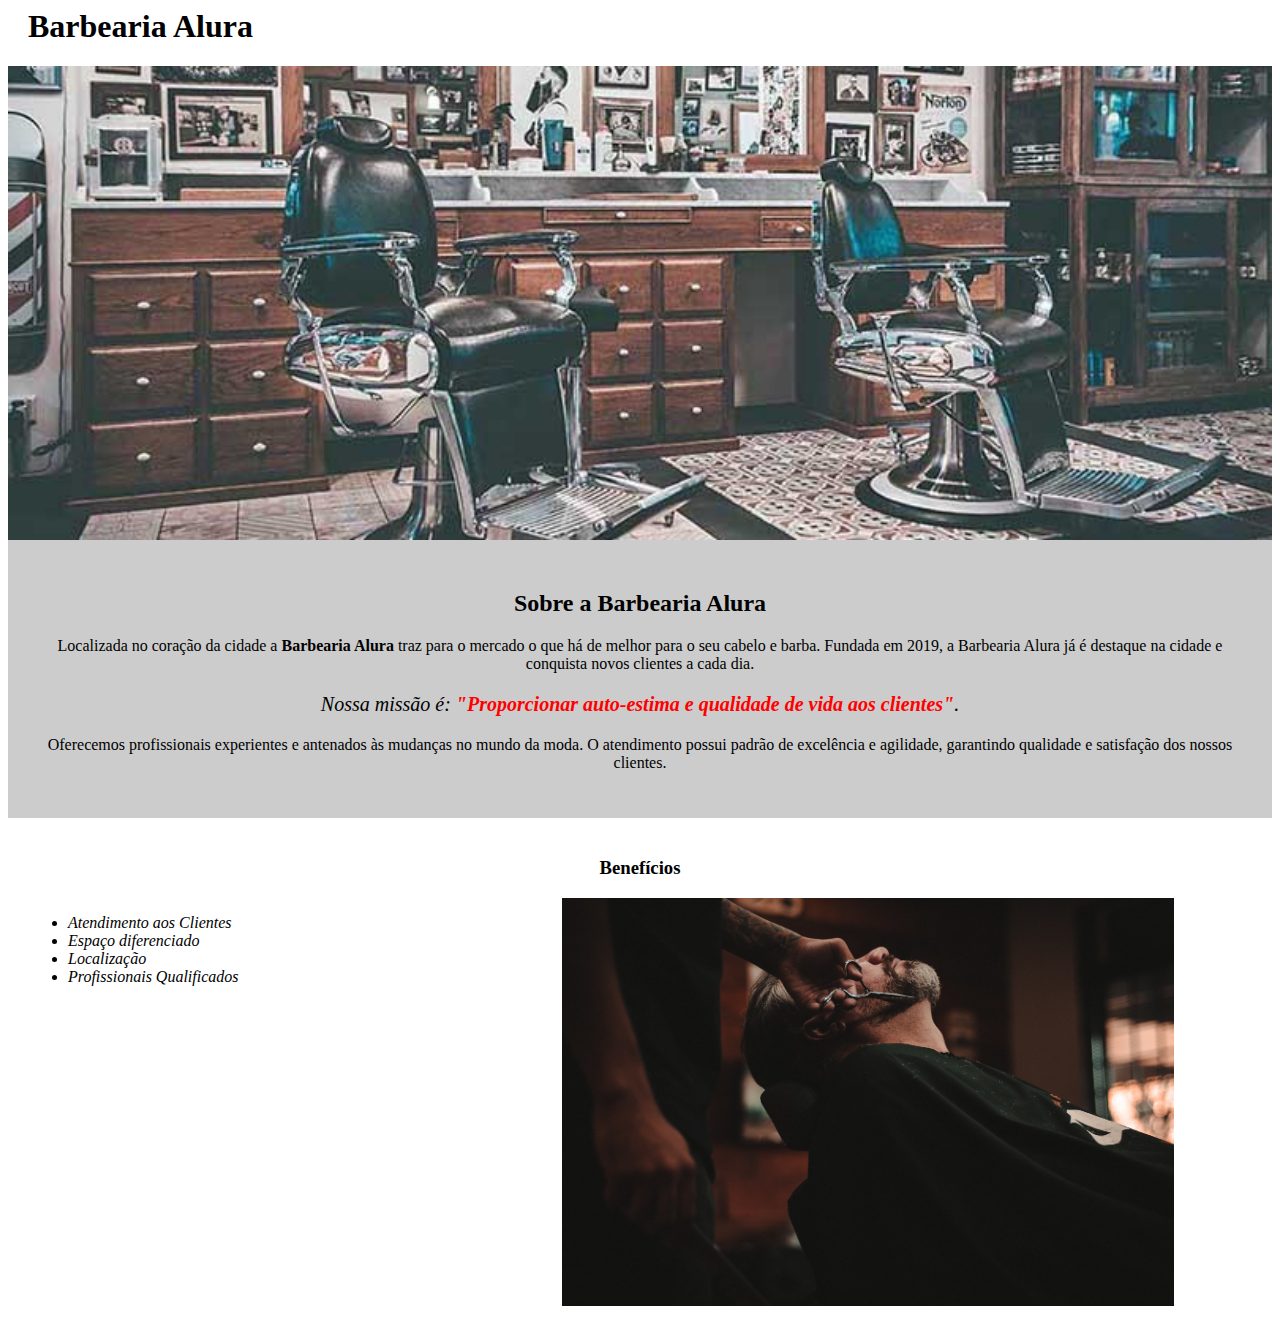
<file: INDEX.HTML>
<!DOCKTIPE html>
<html lang="pt-br">
<head>
	<meta charset="UTF-8">
	<title>Barbearia Alura</title>
	<link rel="stylesheet" href="style.css">
</head>

<body>
	<header>
		<h1 class="titulo-principal">Barbearia Alura</h1>
	</header>
	<img id="banner" src="banner.jpg">
	<div class="principal">
		<h2 class="titulo-centralizado">Sobre a Barbearia Alura</h2>

		<p>Localizada no coração da cidade a <strong>Barbearia Alura</strong> traz para o mercado o que há de melhor para o seu cabelo e barba. 
	Fundada em 2019, a Barbearia Alura já é destaque na cidade e conquista novos clientes a cada dia.</p>
	 
		<p id="missao"><em>Nossa missão é: <strong>"Proporcionar auto-estima e qualidade de vida aos clientes"</strong>.</em></p>

		<p>Oferecemos profissionais experientes e antenados às mudanças no mundo da
	moda. O atendimento possui padrão de excelência e agilidade, garantindo
	qualidade e satisfação dos nossos clientes.</p> 
	</div>

	<div class="beneficios">
	<h3 class="titulo-centralizado">Benefícios</h3>

		<ul>
		<li class="itens">Atendimento aos Clientes</li>
		<li class="itens">Espaço diferenciado</li>
		<li class="itens">Localização</li>
		<li class="itens">Profissionais Qualificados</li>
	</ul>

	<img src="beneficios.jpg" class="imagembeneficios">
	</div>
</body>
</hmtl>
</file>
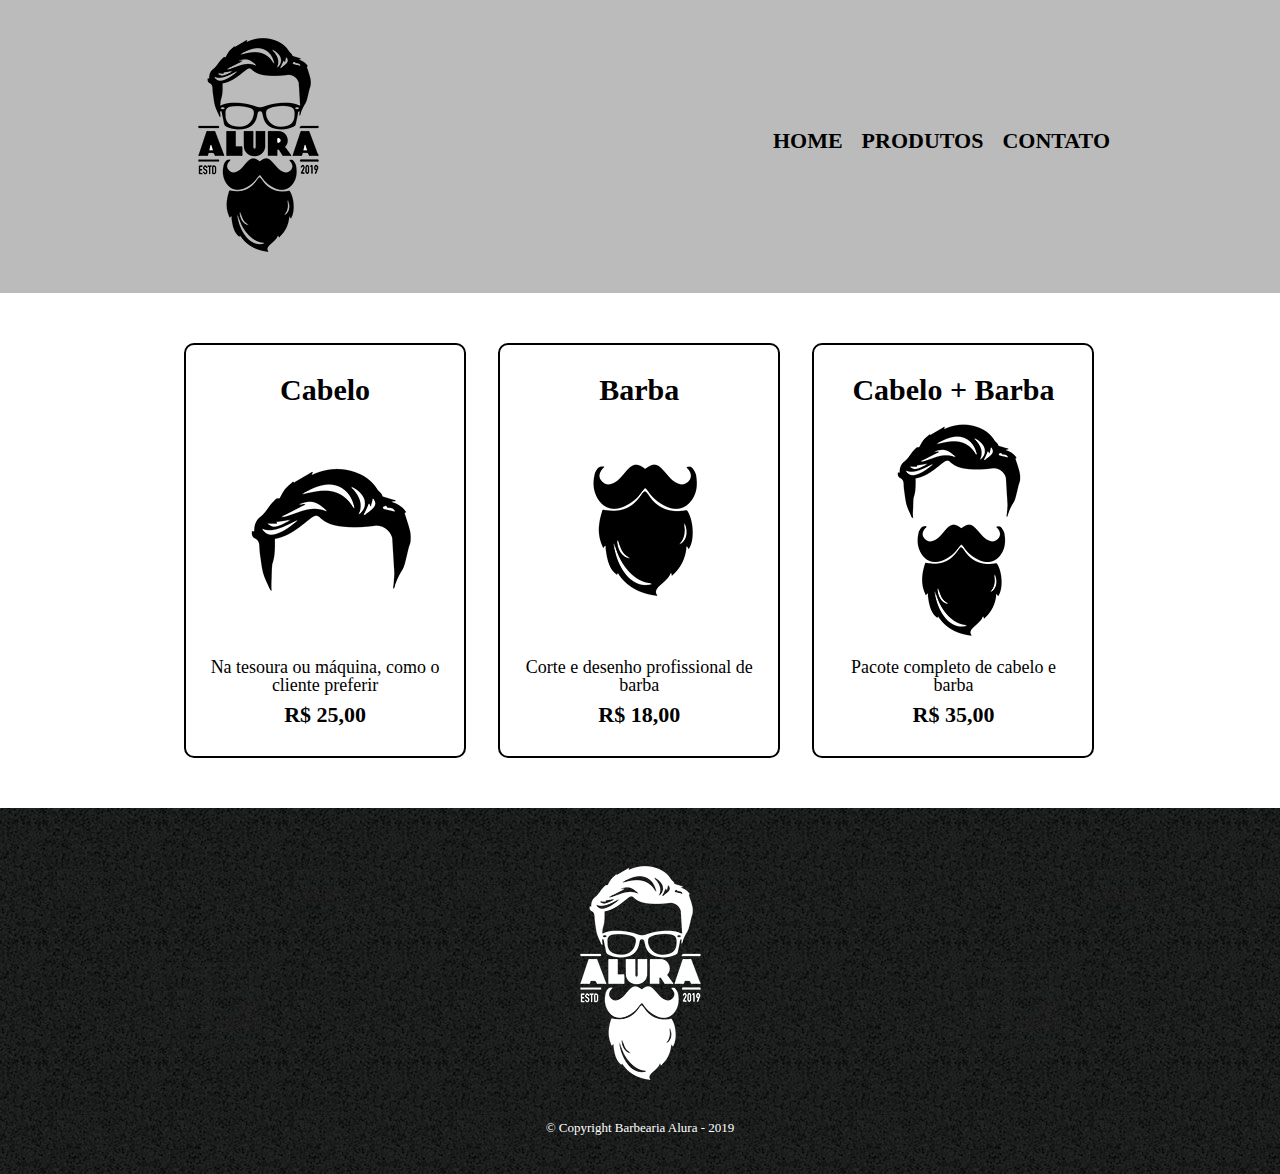
<file: PRODUTOS.HTML>
<!DOCTYPE html>
<html>
	<head>
		<meta charset="UTF-8">
		<title>Produtos - Barbearia Alura</title>

		<link rel="stylesheet" href="reset.css">
		<link rel="stylesheet" href="produtos.css">
	</head>
	<body>
		<header>
			<div class="caixa">
				<h1><img src="logo.png"></h1>

				<nav>
					<ul>
						<li><a href="INDEX.HTML">Home</a></li>
						<li><a href="PRODUTOS.HTML">Produtos</a></li>
						<li><a href="CONTATO.HTML">Contato</a></li>
					</ul>
				</nav>
			</div>
		</header>

	<main>
		<ul class="produtos">
			<li>
				<h2>Cabelo</h2>
				<img src="cabelo.jpg">
				<p class="produto-descricao">Na tesoura ou máquina, como o cliente preferir</p>
				<p class="produto-preco">R$ 25,00</p>

			</li>
			<li>
				<h2>Barba</h2>
				<img src="barba.jpg">
				<p class="produto-descricao">Corte e desenho profissional de barba</p>
				<p class="produto-preco">R$ 18,00</p>
			</li>
			<li>
				<h2>Cabelo + Barba</h2>
				<img src="cabelo+barba.jpg">
				<p class="produto-descricao">Pacote completo de cabelo e barba</p>
				<p class="produto-preco">R$ 35,00</p>
			</li>
		</ul>
	</main>

	<footer>
		<img src="logo-branco.png">
		<p class="copyright">&copy; Copyright Barbearia Alura - 2019</p>
	</footer>
	</body>
</html>
</file>
<file: style.css>
body {

			
		}

		#banner{
			width: 100%
		}

		.principal{
			background: #CCCCCC;
			padding: 30px;
		}

		.titulo-principal{
			padding-left: 20px;
		}

		.titulo-centralizado {
			text-align: center
		}

		p {

			text-align: center

		}

		#missao {
			font-size: 20px
		}

		em strong {

			color: #FF0000;
		}

		.itens{
			font-style: italic;
		}

		.beneficios{
			background: #FFFFFF;
			padding: 20px;
		}

		ul{
			display: inline-block;
			vertical-align: top;
			width: 20%;
			margin-right: 20%;
		}

		.imagembeneficios{
			width: 50%;
		}
</file>
<file: produtos.css>
header{
	background: #BBBBBB;
	padding: 20px 0;
}

.caixa{
	width: 940px;
	position: relative;
	margin: 0 auto;
}

nav{
	position: absolute;
	top:110px;
	right:0;
}

nav li{
	display: inline;
	margin: 0 0 0 15px;
}

nav a{
	text-transform: uppercase;
	color: #000000;
	font-weight: bold;
	font-size: 22px;
	text-decoration: none;
}

nav a:hover{
	color: #C78C19;
	text-decoration: underline;
}

.produtos{
	width: 940px;
	margin: 0 auto;
	padding: 50px 0;
}

.produtos li{
	display: inline-block;
	text-align: center;
	width: 30%;
	vertical-align: top;
	margin: 0 1.5%;
	padding: 30px 20px;
	box-sizing: border-box;
	border: 2px solid #000000;
	border-radius: 10px;
}

.produtos li:hover {
	border-color: #C78C19;
}

.produtos li:active {
	border-color: #088C19;	
} 

.produtos li:hover h2 {
	font-size: 34px;
}

.produtos h2 {
	font-size: 30px;
	font-weight: bold;
}

.produto-descricao {
	font-size: 18px;
}

.produto-preco {
	font-size: 22px;
	font-weight: bold;
	margin-top: 10px;
}

footer {
	text-align: center;
	background: url("bg.jpg");
	padding: 40px 0;
}

.copyright {
	color: #FFFFFF;
	font-size: 13px;
	margin-top: 20px;
}
</file>
